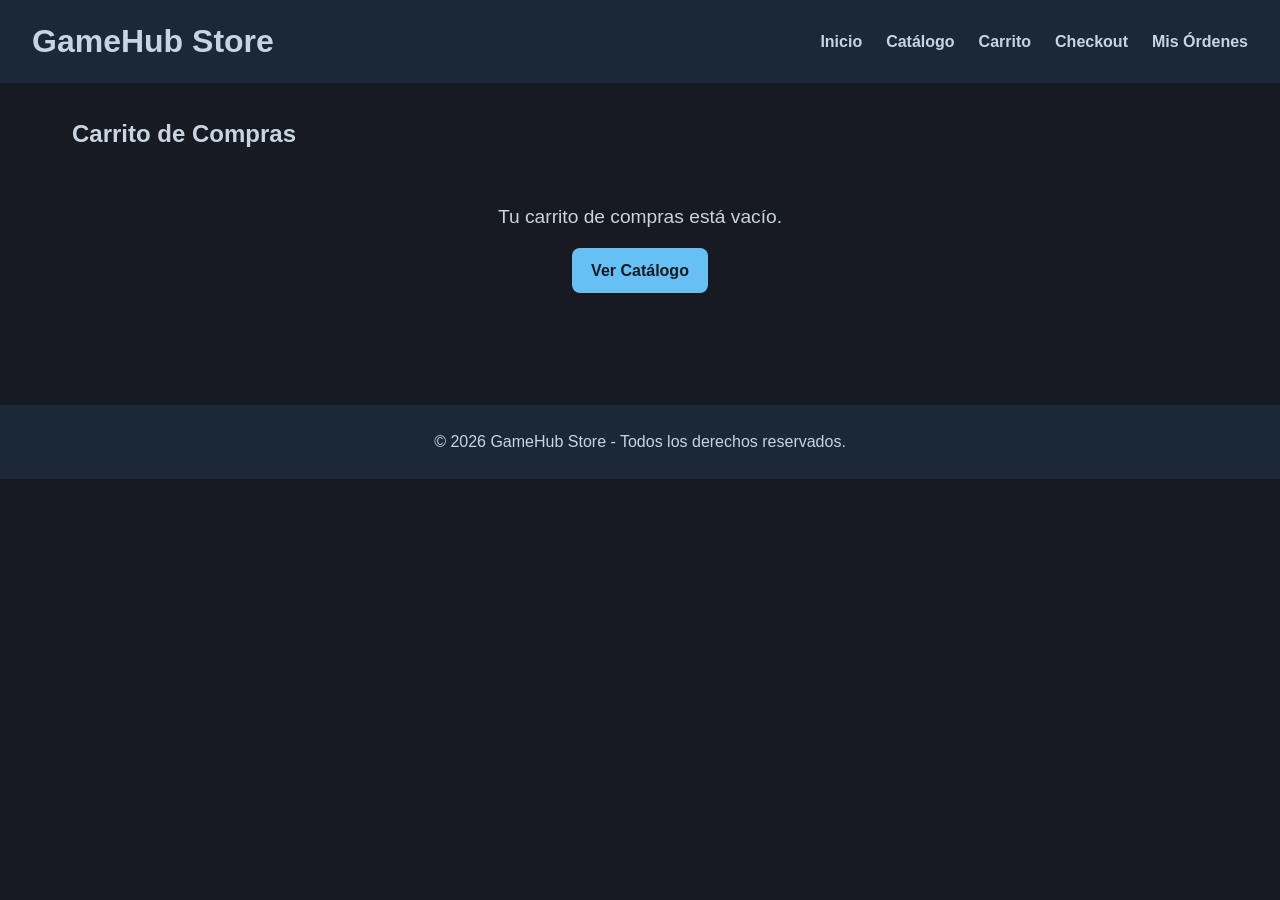
<file: carrito.html>
<!DOCTYPE html>
<html lang="es">
<head>
  <meta charset="UTF-8">
  <meta name="viewport" content="width=device-width, initial-scale=1.0">
  <title>GameHub Store - Carrito de Compras</title>
  <link rel="stylesheet" href="css/styles.css">
</head>
<body>
  <header>
    <h1><a href="index.html">GameHub Store</a></h1>
    <nav>
      <ul>
        <li><a href="index.html">Inicio</a></li>
        <li><a href="catalogo.html">Catálogo</a></li>
        <li><a href="carrito.html">Carrito</a></li>
        <li><a href="checkout.html">Checkout</a></li>
        <li><a href="mis-ordenes.html">Mis Órdenes</a></li>
      </ul>
    </nav>
  </header>

  <main style="padding: 2rem; max-width: 1200px; margin: 0 auto;">
    <h2>Carrito de Compras</h2>

    <section id="carrito-vacio" style="display: none; text-align: center; padding: 3rem 0;">
      <p style="font-size: 1.2rem; margin-bottom: 1rem;">Tu carrito de compras está vacío.</p>
      <a href="catalogo.html" class="boton-primario" style="text-decoration: none; display: inline-block;">Ver Catálogo</a>
    </section>

    <div id="resumen-carrito" style="display: flex; gap: 2rem; flex-wrap: wrap; margin-top: 1.5rem;">
      <section style="flex: 2; min-width: 300px;" id="lineas-carrito">
      </section>

      <aside style="flex: 1; min-width: 280px; background-color: var(--color-superficie); padding: 1.5rem; border-radius: var(--radio-borde); height: fit-content;">
        <h3>Resumen de la Compra</h3>
        <hr style="border-color: var(--color-fondo); margin: 1rem 0;">

        <div style="margin-bottom: 1.5rem;">
          <label for="input-cupon" style="display: block; margin-bottom: 0.5rem;">¿Tienes un cupón?</label>
          <div style="display: flex; gap: 0.5rem;">
            <input type="text" id="input-cupon" placeholder="Ej: GAMER10" style="padding: 0.5rem; flex: 1; border-radius: var(--radio-borde); border: 1px solid var(--color-fondo);">
            <button class="boton-primario" type="button" onclick="aplicarCuponDescuento()">Aplicar</button>
          </div>
          <p id="mensaje-cupon" class="mensaje-error" style="margin-top: 0.5rem;"></p>
        </div>

        <div style="display: flex; justify-content: space-between; margin-bottom: 0.5rem;">
          <span>Subtotal:</span>
          <span id="resumen-subtotal">$0</span>
        </div>
        <div style="display: flex; justify-content: space-between; margin-bottom: 0.5rem; color: var(--color-acento);">
          <span>Descuento:</span>
          <span id="resumen-descuento">-$0</span>
        </div>
        <hr style="border-color: var(--color-fondo); margin: 1rem 0;">
        <div style="display: flex; justify-content: space-between; margin-bottom: 1.5rem; font-size: 1.2rem; font-weight: bold;">
          <span>Total:</span>
          <span id="resumen-total">$0</span>
        </div>

        <div style="display: flex; flex-direction: column; gap: 0.8rem;">
          <a href="checkout.html" class="boton-primario" style="text-align: center; text-decoration: none;">Ir al Checkout</a>
          <button type="button" onclick="vaciarCarrito()" style="background: transparent; color: var(--color-error); border: 1px solid var(--color-error); padding: 0.5rem; border-radius: var(--radio-borde); cursor: pointer;">
            Vaciar Carrito
          </button>
        </div>
      </aside>
    </div>
  </main>

  <footer>
    <p>&copy; 2026 GameHub Store - Todos los derechos reservados.</p>
  </footer>

  <script src="js/data.js"></script>
  <script src="js/main.js"></script>
  <script src="js/validation.js"></script>
</body>
</html>
</file>
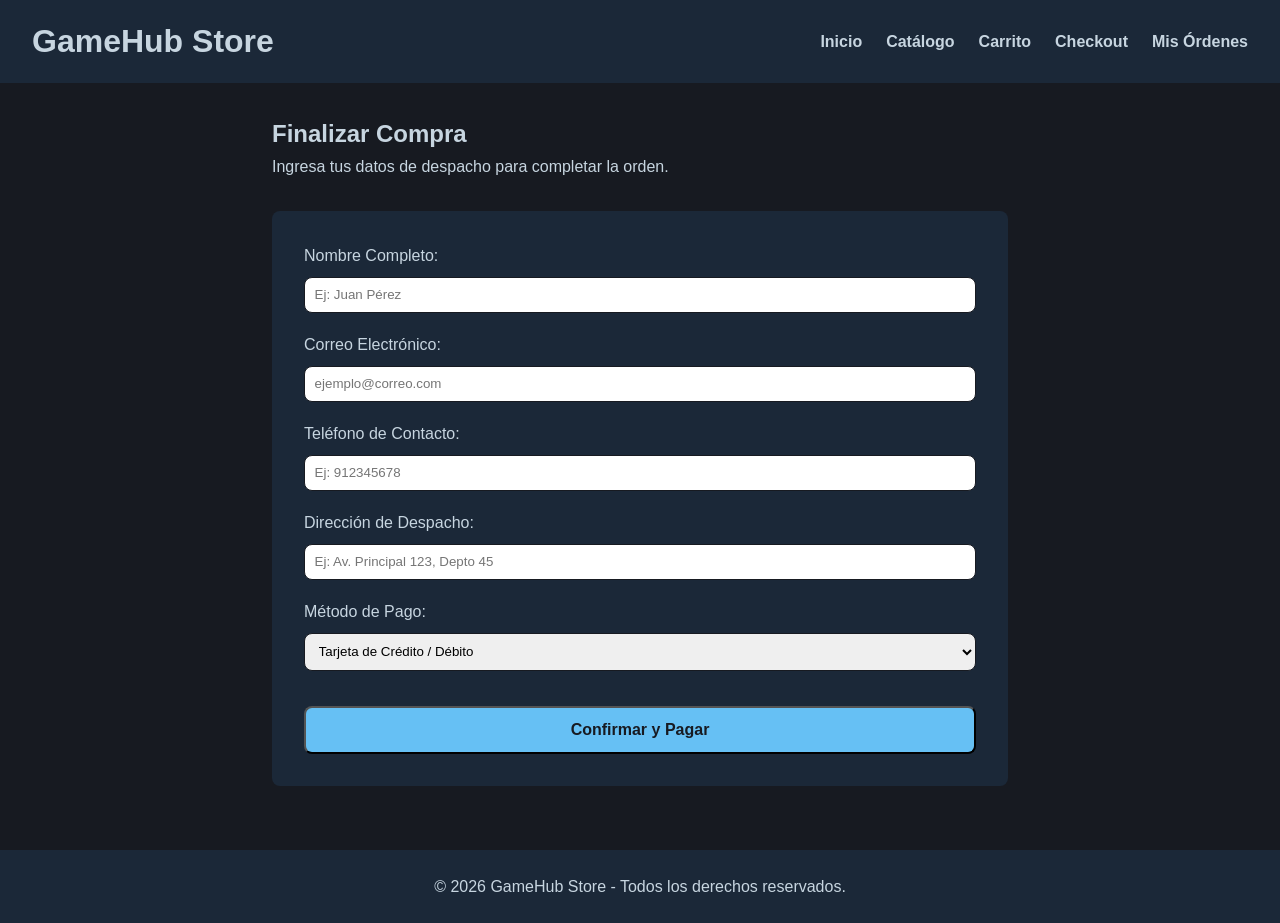
<file: checkout.html>
<!DOCTYPE html>
<html lang="es">
<head>
  <meta charset="UTF-8">
  <meta name="viewport" content="width=device-width, initial-scale=1.0">
  <title>GameHub Store - Finalizar Compra</title>
  <link rel="stylesheet" href="css/styles.css">
</head>
<body>
  <header>
    <h1><a href="index.html">GameHub Store</a></h1>
    <nav>
      <ul>
        <li><a href="index.html">Inicio</a></li>
        <li><a href="catalogo.html">Catálogo</a></li>
        <li><a href="carrito.html">Carrito</a></li>
        <li><a href="checkout.html">Checkout</a></li>
        <li><a href="mis-ordenes.html">Mis Órdenes</a></li>
      </ul>
    </nav>
  </header>

  <main style="padding: 2rem; max-width: 800px; margin: 0 auto;">
    <h2>Finalizar Compra</h2>
    <p style="margin-bottom: 2rem;">Ingresa tus datos de despacho para completar la orden.</p>

    <!-- Formulario de Checkout (Validado por validation.js) -->
    <form id="form-checkout" style="background-color: var(--color-superficie); padding: 2rem; border-radius: var(--radio-borde); display: flex; flex-direction: column; gap: 1.2rem;">
      
      <div>
        <label for="nombre" style="display: block; margin-bottom: 0.5rem;">Nombre Completo:</label>
        <input type="text" id="nombre" name="nombre" placeholder="Ej: Juan Pérez" style="width: 100%; padding: 0.6rem; border-radius: var(--radio-borde); border: 1px solid var(--color-fondo);">
      </div>

      <div>
        <label for="email" style="display: block; margin-bottom: 0.5rem;">Correo Electrónico:</label>
        <input type="email" id="email" name="email" placeholder="ejemplo@correo.com" style="width: 100%; padding: 0.6rem; border-radius: var(--radio-borde); border: 1px solid var(--color-fondo);">
      </div>

      <div>
        <label for="telefono" style="display: block; margin-bottom: 0.5rem;">Teléfono de Contacto:</label>
        <input type="tel" id="telefono" name="telefono" placeholder="Ej: 912345678" style="width: 100%; padding: 0.6rem; border-radius: var(--radio-borde); border: 1px solid var(--color-fondo);">
      </div>

      <div>
        <label for="direccion" style="display: block; margin-bottom: 0.5rem;">Dirección de Despacho:</label>
        <input type="text" id="direccion" name="direccion" placeholder="Ej: Av. Principal 123, Depto 45" style="width: 100%; padding: 0.6rem; border-radius: var(--radio-borde); border: 1px solid var(--color-fondo);">
      </div>

      <div>
        <label for="metodo-pago" style="display: block; margin-bottom: 0.5rem;">Método de Pago:</label>
        <select id="metodo-pago" style="width: 100%; padding: 0.6rem; border-radius: var(--radio-borde); border: 1px solid var(--color-fondo);">
          <option value="tarjeta">Tarjeta de Crédito / Débito</option>
          <option value="transferencia">Transferencia Bancaria</option>
        </select>
      </div>

      <button type="submit" class="boton-primario" style="margin-top: 1rem; padding: 0.8rem; font-size: 1rem; cursor: pointer;">
        Confirmar y Pagar
      </button>

    </form>
  </main>

  <footer>
    <p>&copy; 2026 GameHub Store - Todos los derechos reservados.</p>
  </footer>

  <script src="js/data.js"></script>
  <script src="js/main.js"></script>
  <script src="js/validation.js"></script>
</body>
</html>
</file>
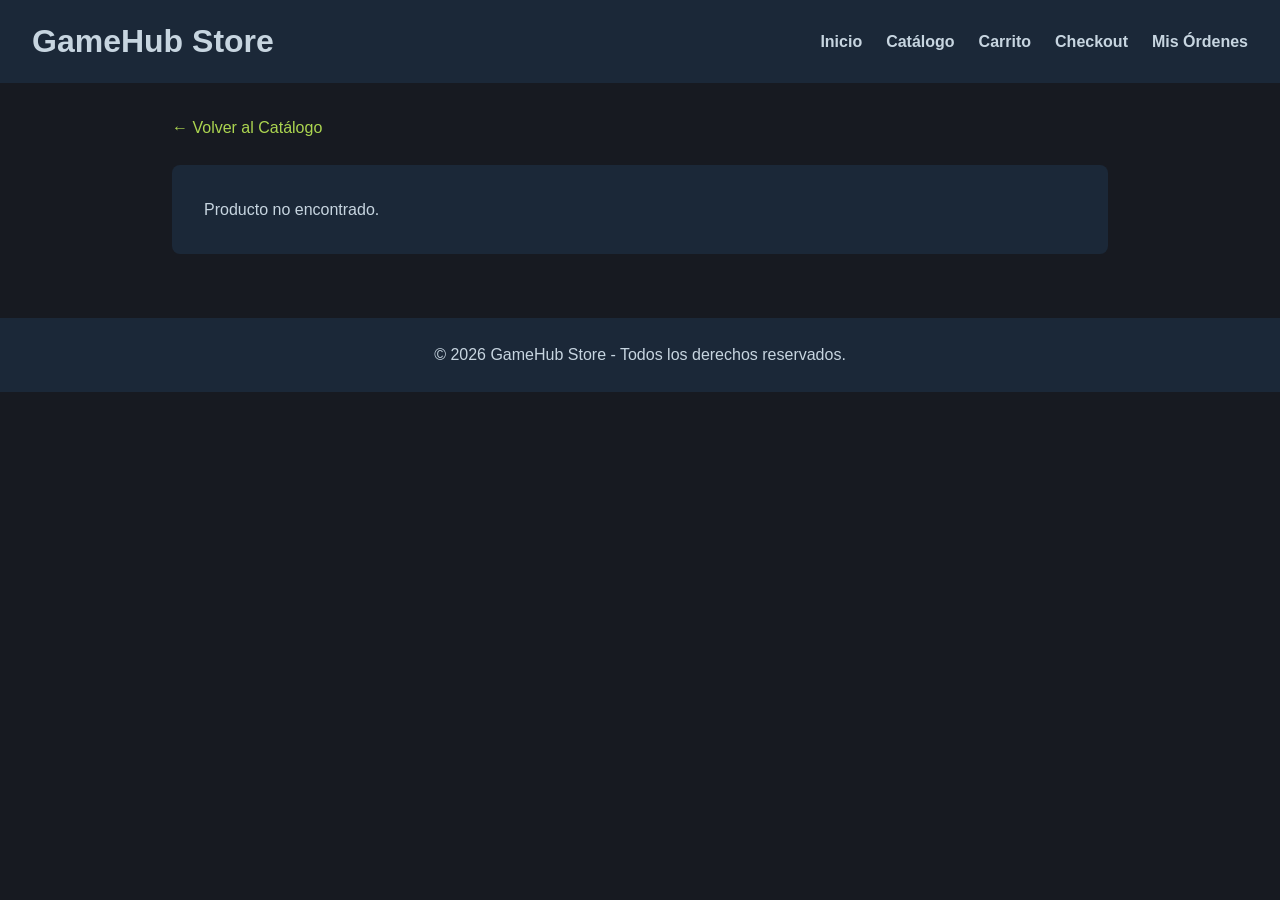
<file: detalle.html>
<!DOCTYPE html>
<html lang="es">
<head>
  <meta charset="UTF-8">
  <meta name="viewport" content="width=device-width, initial-scale=1.0">
  <title>GameHub Store - Detalle del Producto</title>
  <link rel="stylesheet" href="css/styles.css">
</head>
<body>
  <header>
    <h1><a href="index.html">GameHub Store</a></h1>
    <nav>
      <ul>
        <li><a href="index.html">Inicio</a></li>
        <li><a href="catalogo.html">Catálogo</a></li>
        <li><a href="carrito.html">Carrito</a></li>
        <li><a href="checkout.html">Checkout</a></li>
        <li><a href="mis-ordenes.html">Mis Órdenes</a></li>
      </ul>
    </nav>
  </header>

  <main style="padding: 2rem; max-width: 1000px; margin: 0 auto;">
    <a href="catalogo.html" style="color: var(--color-acento); text-decoration: none; display: inline-block; margin-bottom: 1.5rem;">&larr; Volver al Catálogo</a>

    <!-- Contenedor donde JS renderiza los detalles del producto -->
    <section id="contenedor-detalle" style="background-color: var(--color-superficie); padding: 2rem; border-radius: var(--radio-borde);">
      <!-- Cargando dinámicamente desde main.js -->
    </section>
  </main>

  <footer>
    <p>&copy; 2026 GameHub Store - Todos los derechos reservados.</p>
  </footer>

  <script src="js/data.js"></script>
  <script src="js/main.js"></script>
  <script src="js/validation.js"></script>
</body>
</html>
</file>
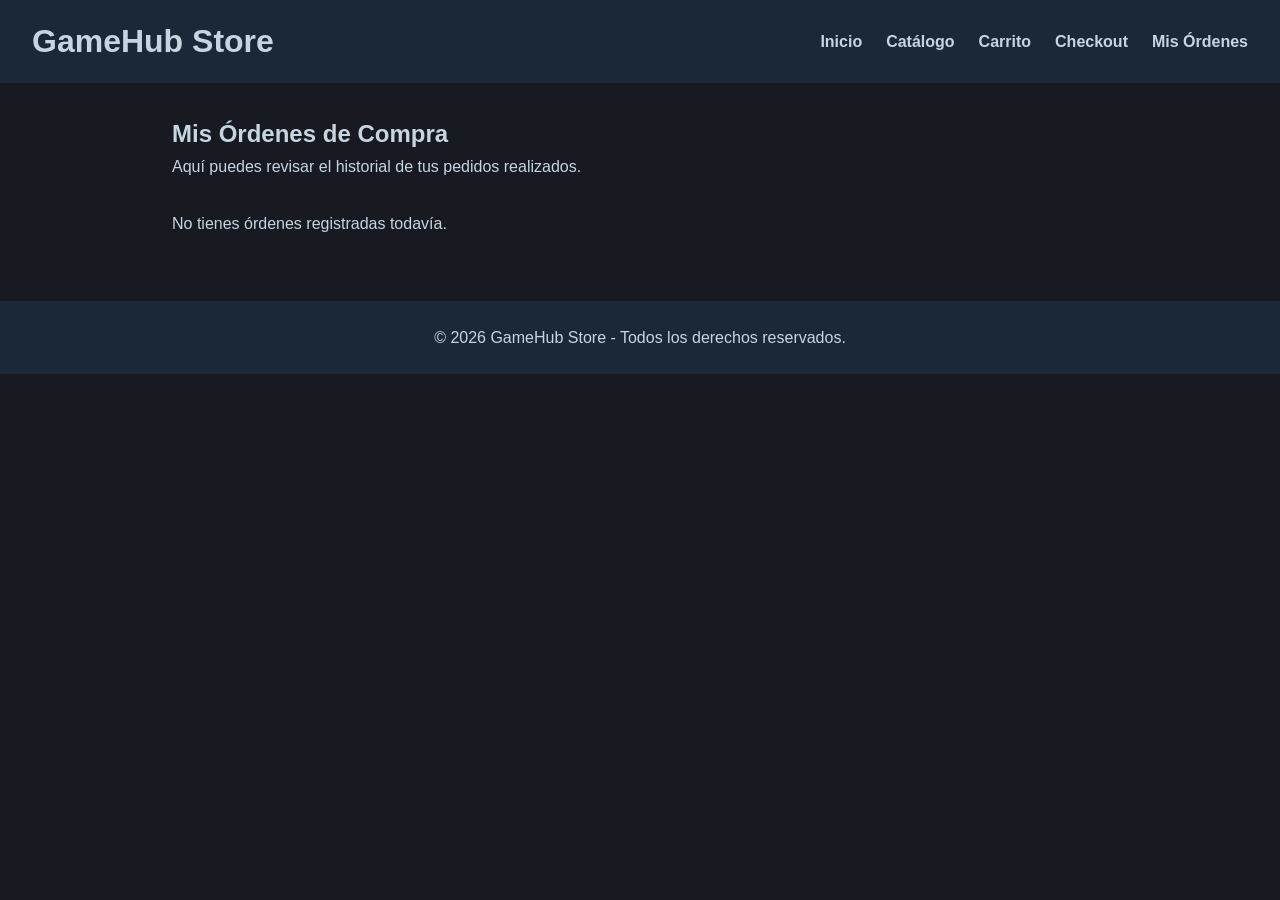
<file: mis-ordenes.html>
<!DOCTYPE html>
<html lang="es">
<head>
  <meta charset="UTF-8">
  <meta name="viewport" content="width=device-width, initial-scale=1.0">
  <title>GameHub Store - Mis Órdenes</title>
  <link rel="stylesheet" href="css/styles.css">
</head>
<body>
  <header>
    <h1><a href="index.html">GameHub Store</a></h1>
    <nav>
      <ul>
        <li><a href="index.html">Inicio</a></li>
        <li><a href="catalogo.html">Catálogo</a></li>
        <li><a href="carrito.html">Carrito</a></li>
        <li><a href="checkout.html">Checkout</a></li>
        <li><a href="mis-ordenes.html">Mis Órdenes</a></li>
      </ul>
    </nav>
  </header>

  <main style="padding: 2rem; max-width: 1000px; margin: 0 auto;">
    <h2>Mis Órdenes de Compra</h2>
    <p style="margin-bottom: 2rem;">Aquí puedes revisar el historial de tus pedidos realizados.</p>

    <!-- Contenedor donde JS renderiza el listado de órdenes -->
    <section id="contenedor-ordenes">
      <!-- Carga dinámicamente desde main.js -->
    </section>
  </main>

  <footer>
    <p>&copy; 2026 GameHub Store - Todos los derechos reservados.</p>
  </footer>

  <script src="js/data.js"></script>
  <script src="js/main.js"></script>
  <script src="js/validation.js"></script>
</body>
</html>
</file>
<file: css/styles.css>
:root {
  --color-fondo: #171A21;     
  --color-superficie: #1B2838;  
  --color-primario: #66C0F4;    
  --color-acento: #ACD550;      
  --color-texto: #C7D5E0;     
  --color-error: #FF6B6B;      
  --radio-borde: 8px;
}

* {
  box-sizing: border-box;
  margin: 0;
  padding: 0;
}

a {
  color: inherit;
  text-decoration: none;
}

body {
  background-color: var(--color-fondo);
  color: var(--color-texto);
  font-family: Arial, sans-serif;
  line-height: 1.6;
}

header {
  background-color: var(--color-superficie);
  padding: 1rem 2rem;
  display: flex;
  justify-content: space-between;
  align-items: center;
}

nav ul {
  display: flex;
  list-style: none;
  gap: 1.5rem;
}

nav a {
  color: var(--color-texto);
  text-decoration: none;
  font-weight: bold;
}

nav a:hover {
  color: var(--color-primario);
}

main {
  margin-left: 2rem;
}

.grid-productos {
  display: grid;
  grid-template-columns: repeat(auto-fill, minmax(250px, 1fr));
  gap: 1.5rem;
  padding: 1rem 0;
}

.tarjeta-producto {
  background-color: var(--color-superficie);
  border-radius: var(--radio-borde);
  padding: 1rem;
  display: flex;
  flex-direction: column;
  justify-content: space-between;
}

.tarjeta-producto img {
  width: 100%;       
  height: 200px;     
  object-fit: contain; 
  background-color: white; 
  padding: 1px;
  border-radius: var(--radio-borde);
}

.boton-primario {
  background-color: var(--color-primario);
  color: #171A21; 
  padding: 0.6rem 1.2rem;
  border-radius: var(--radio-borde);
  cursor: pointer;
  font-weight: bold;
}

.mensaje-error {
  color: var(--color-error);
  font-size: 0.85rem;
  margin-top: 0.25rem;
}

footer {
  background-color: var(--color-superficie);
  text-align: center;
  padding: 1.5rem;
  margin-top: 2rem;
}
</file>
